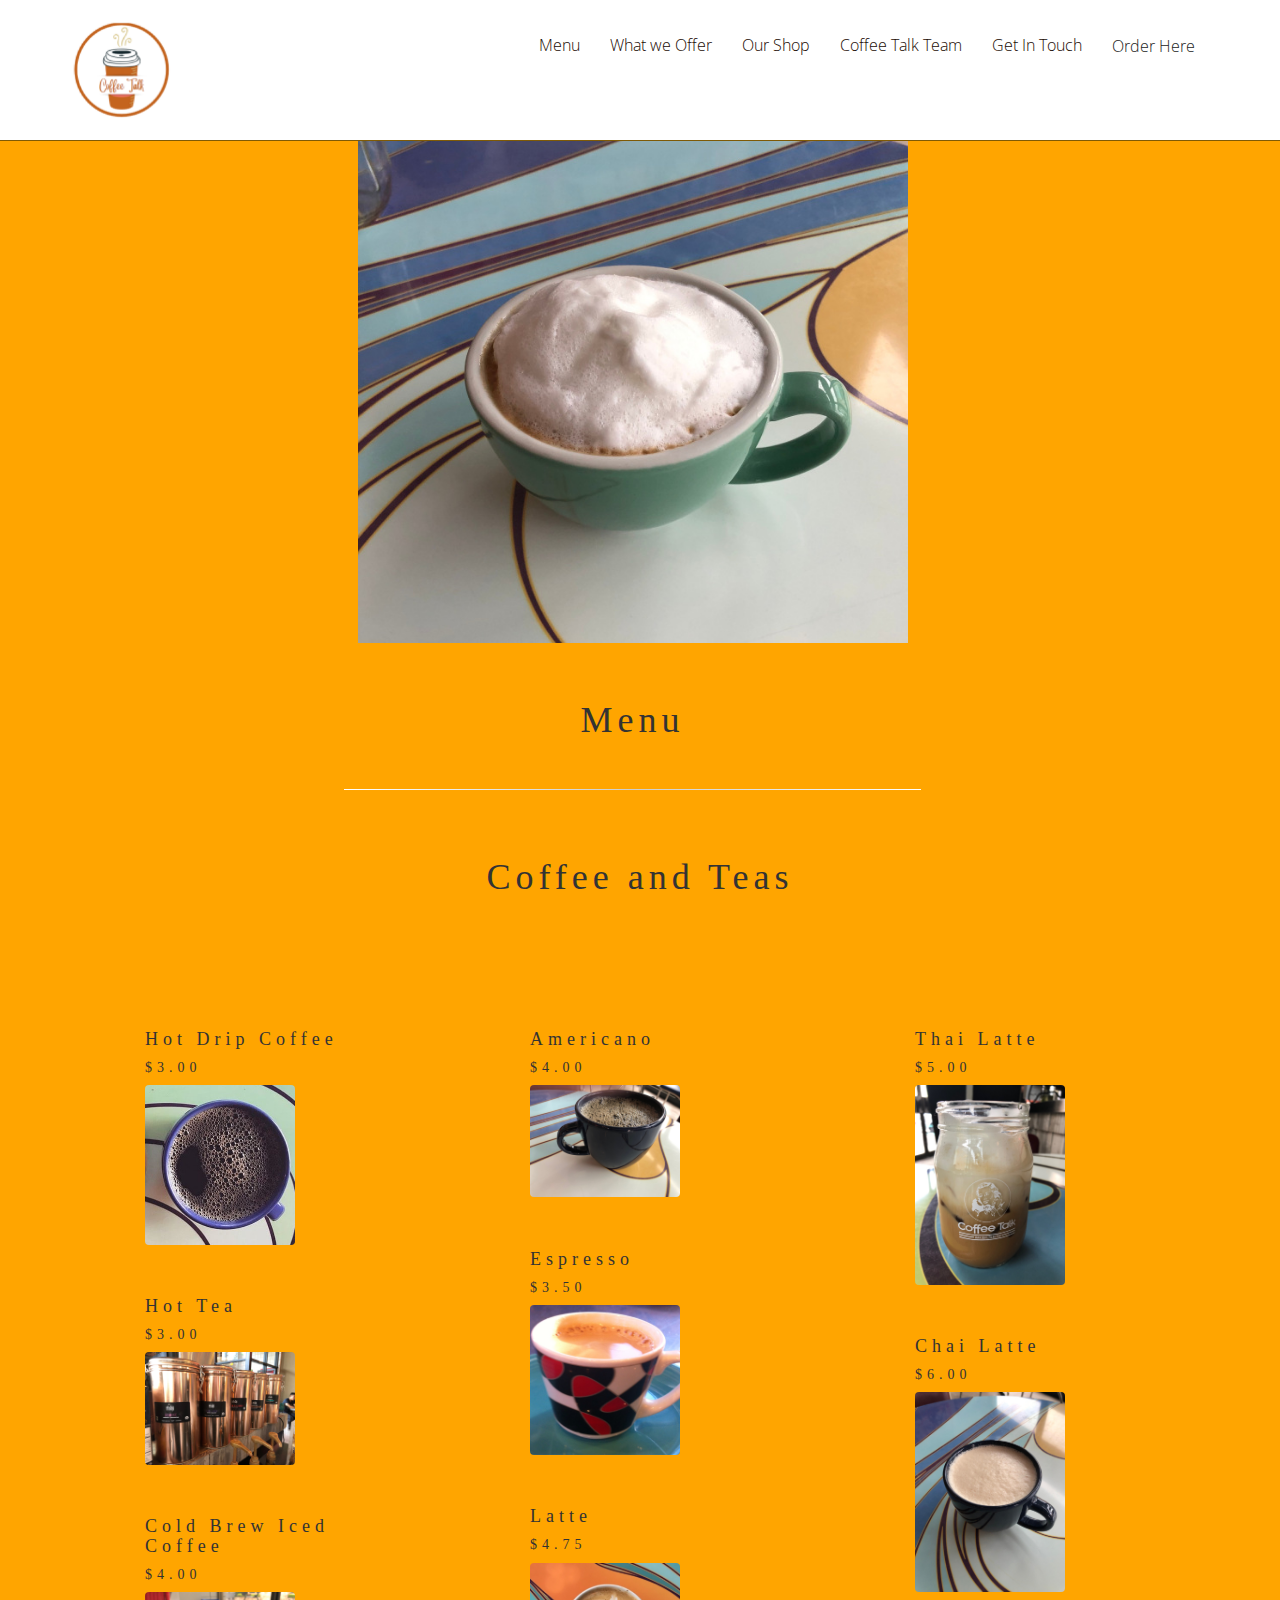
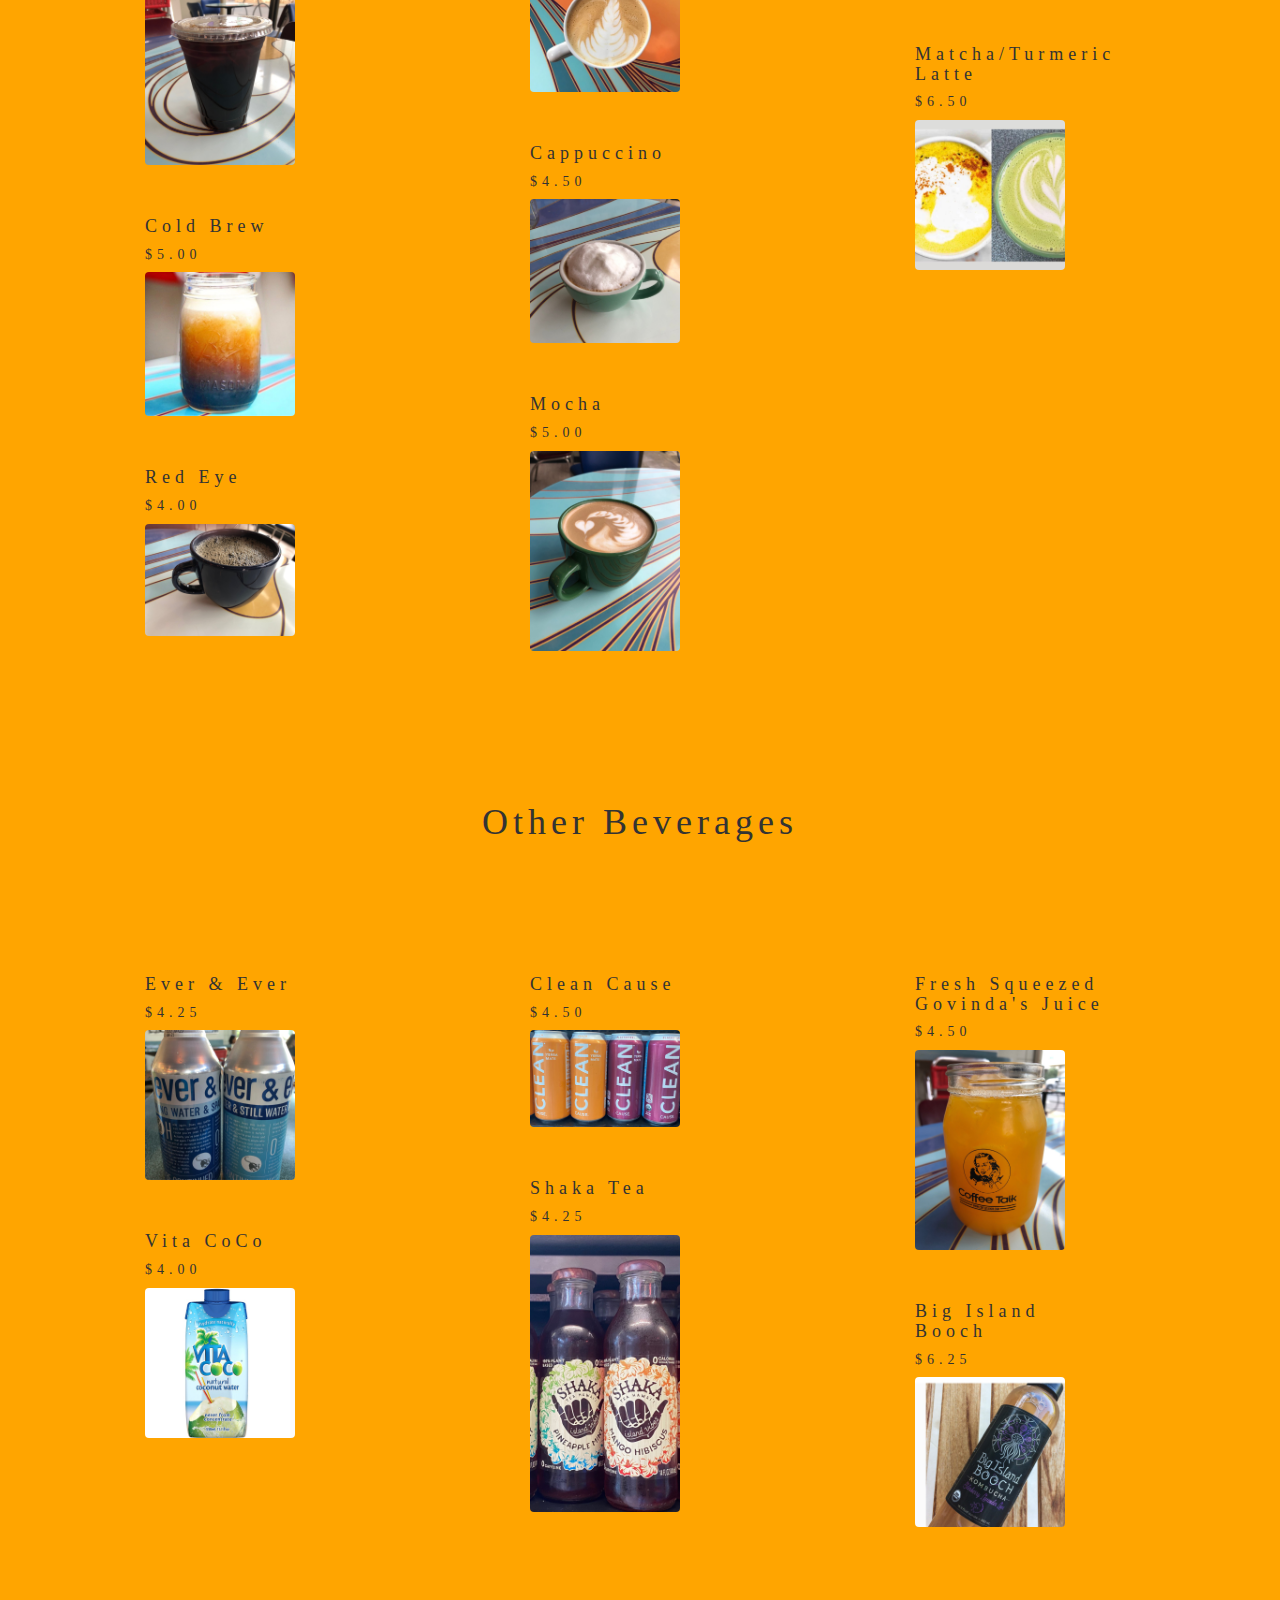
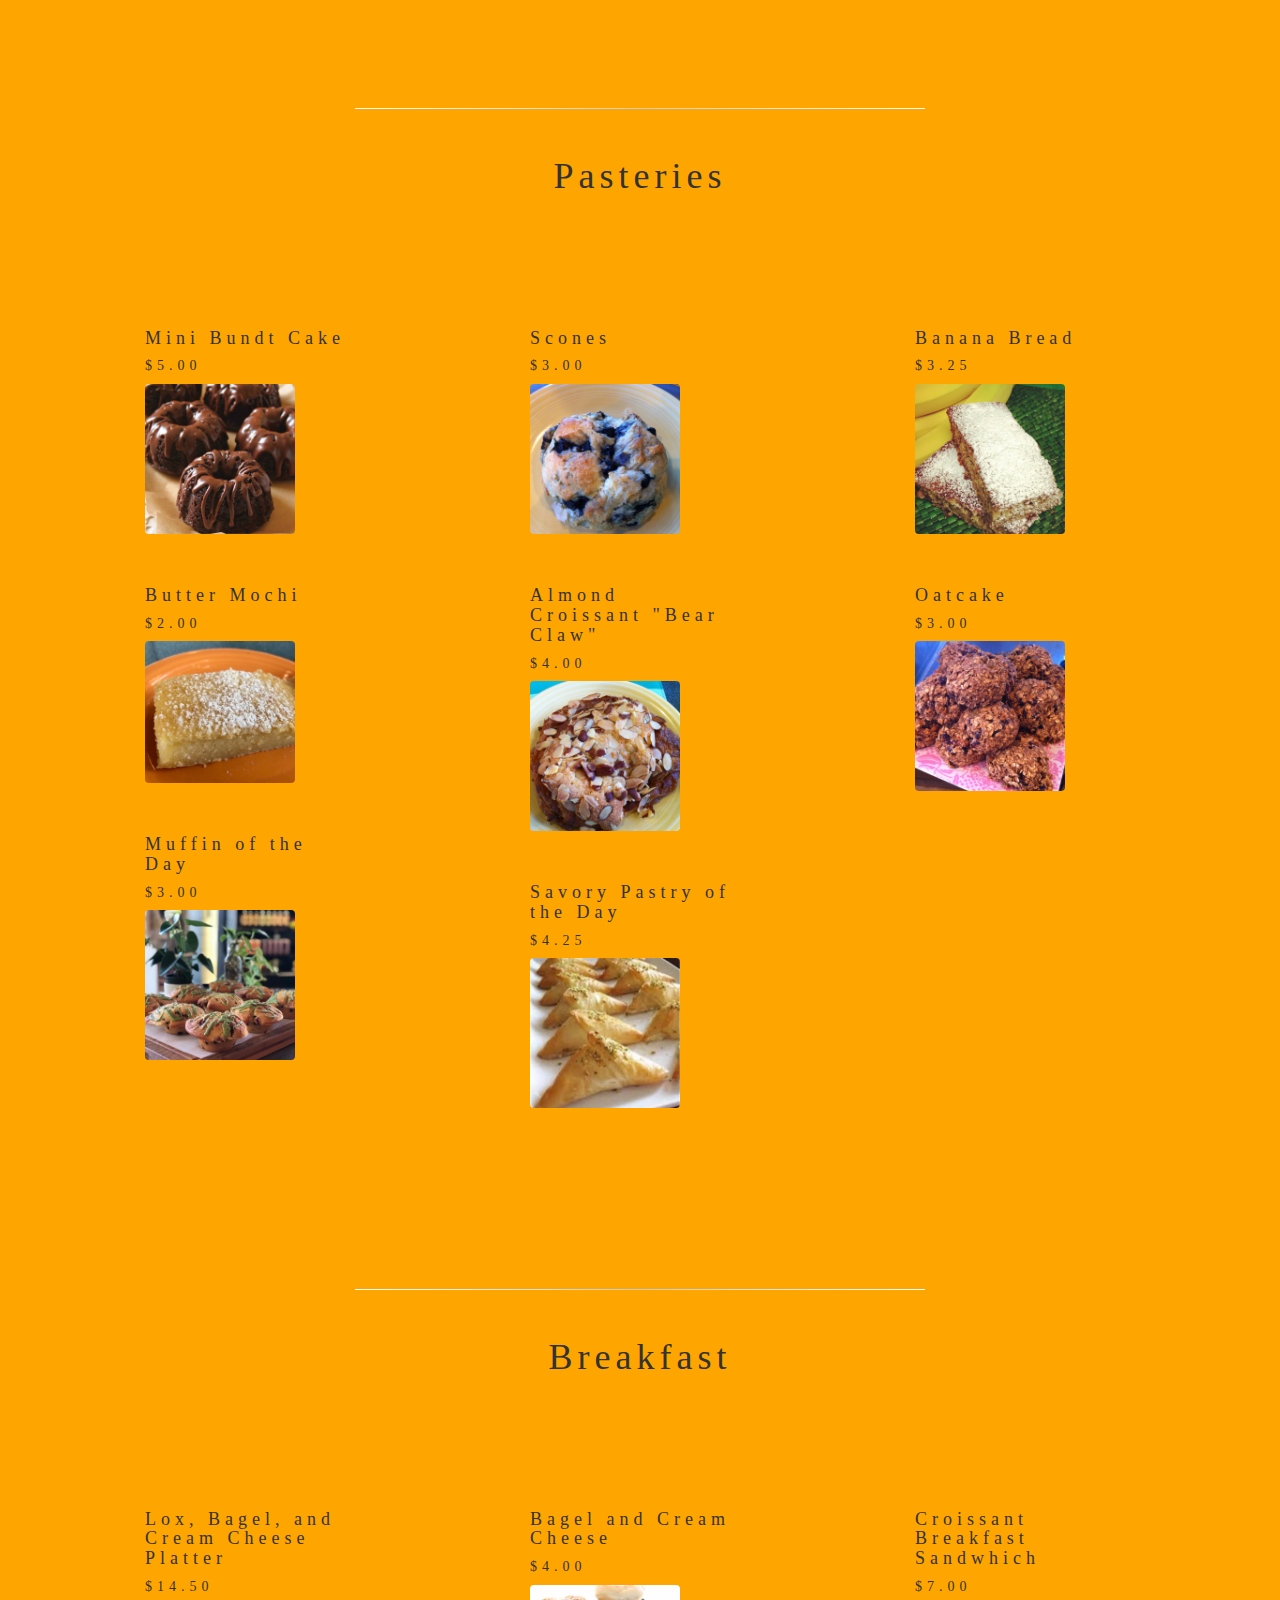
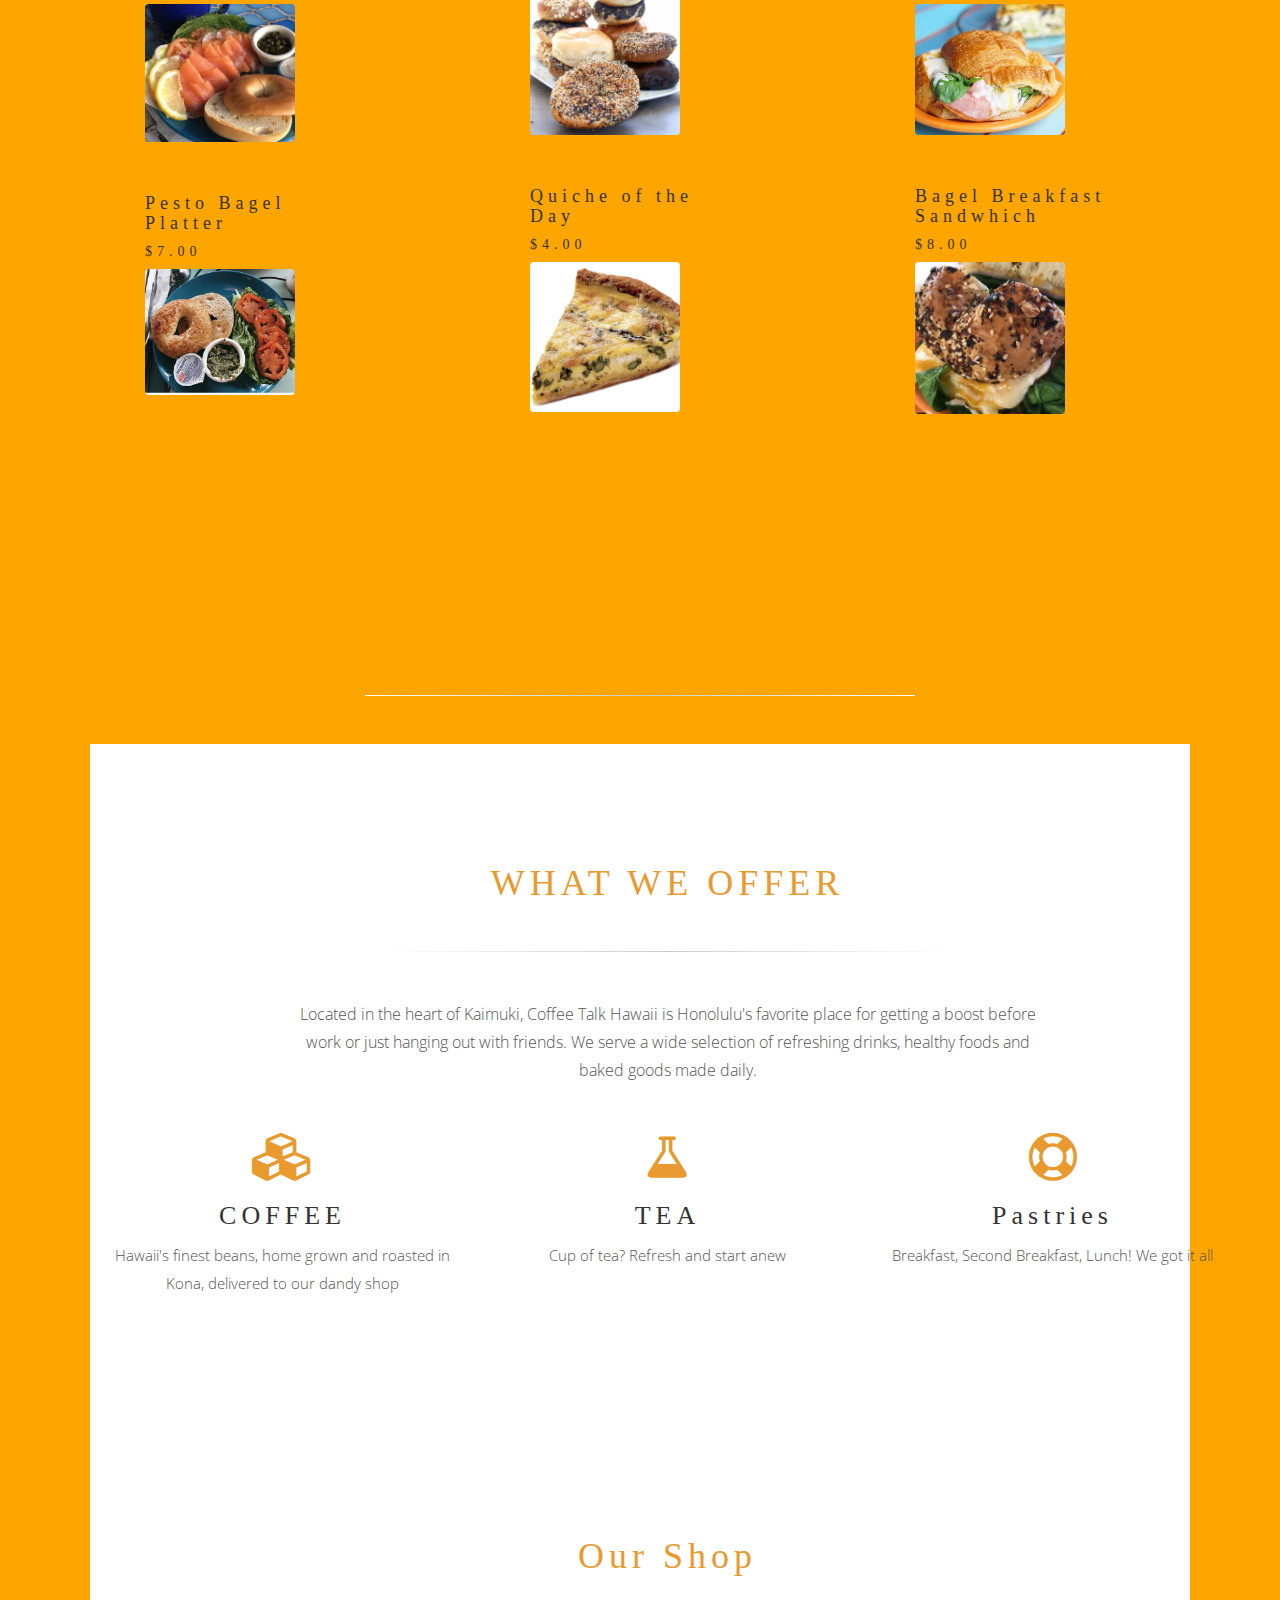
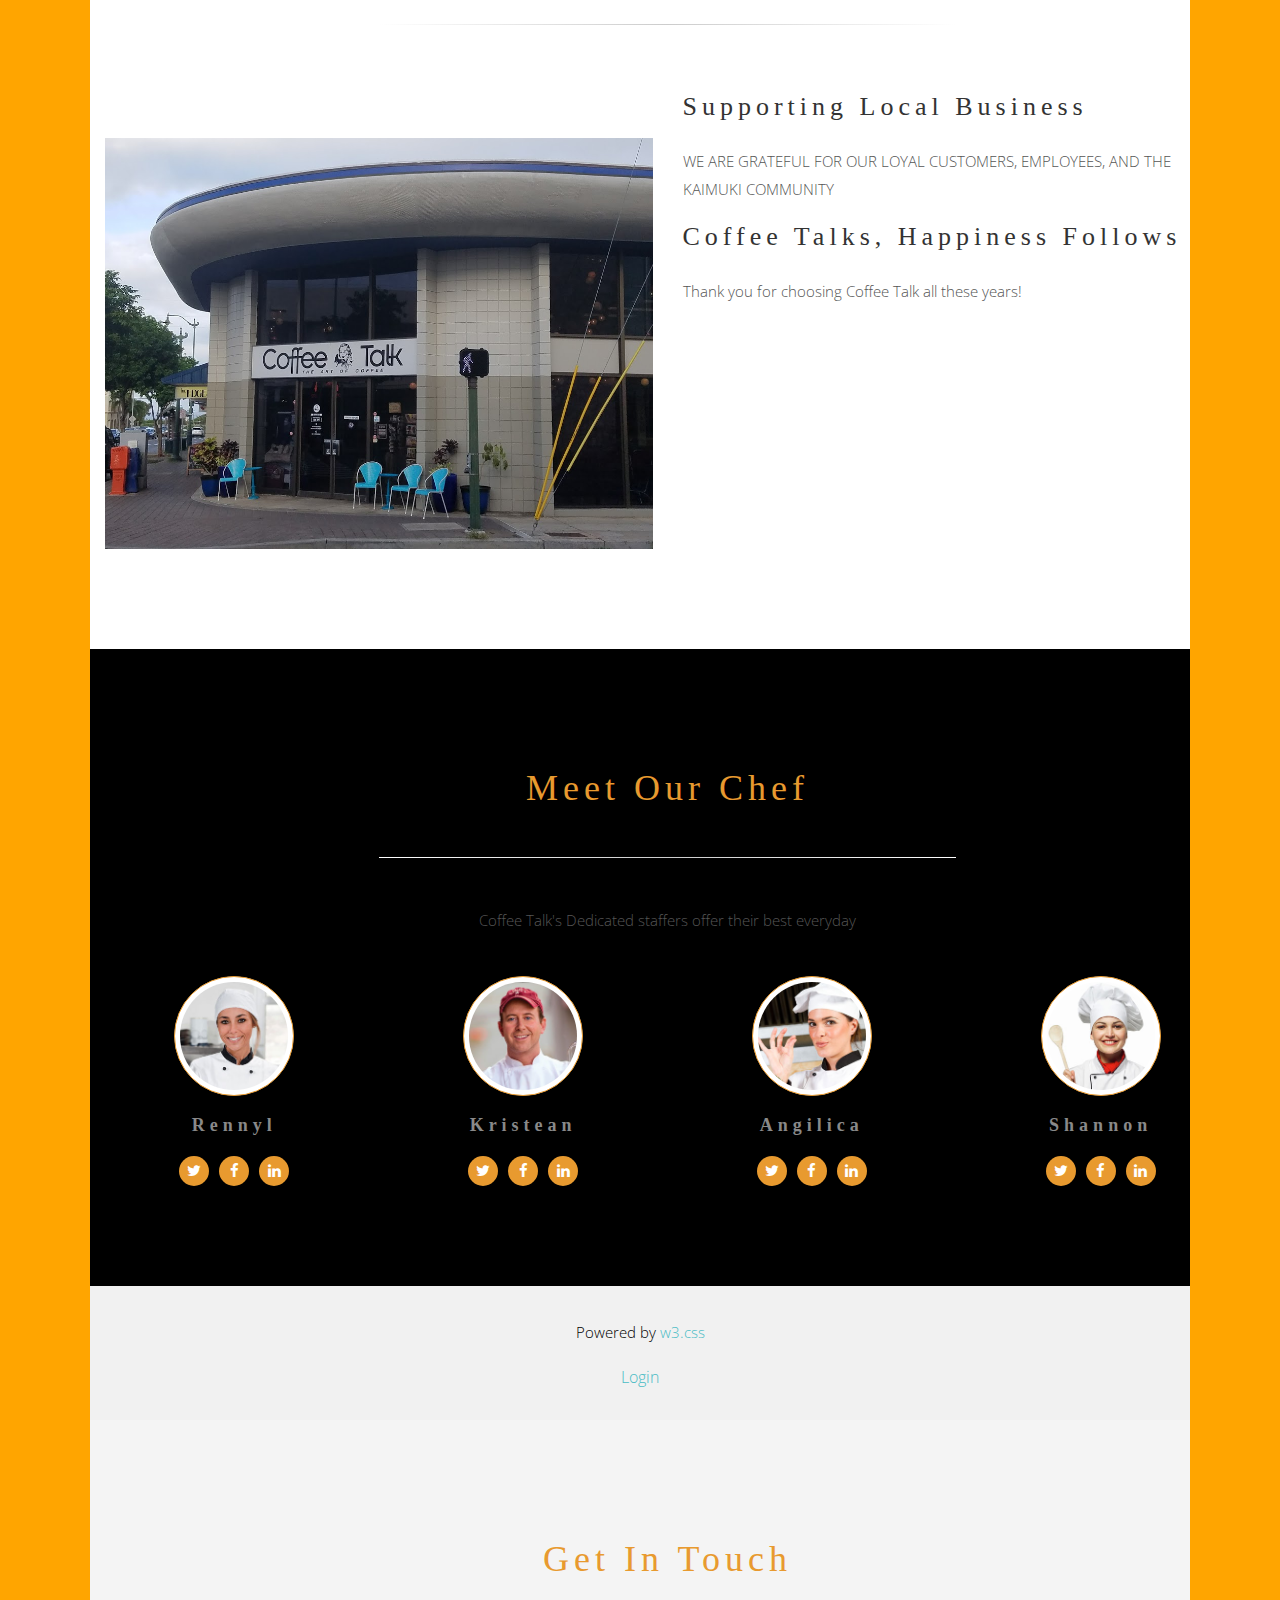
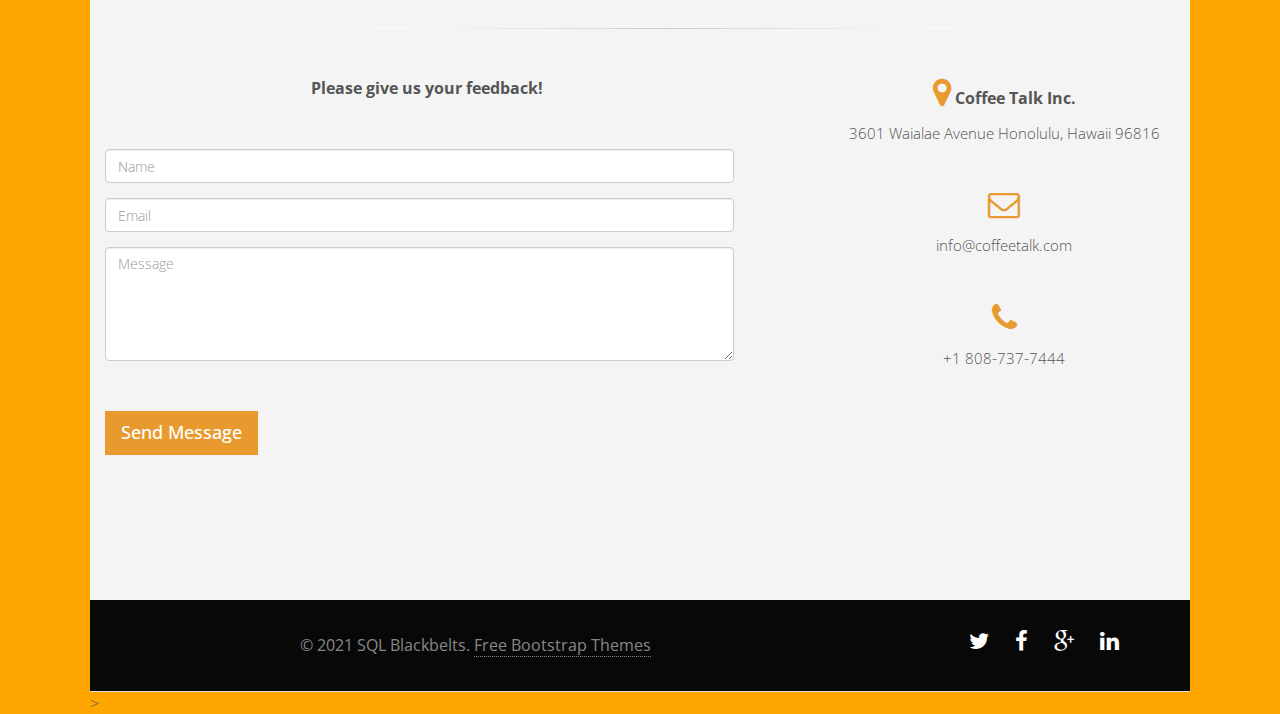
<file: public/index.html>
<!DOCTYPE html>
<html>
<title>Coffee Talk</title>
<meta charset="UTF-8">
<meta name="viewport" content="width=device-width, initial-scale=1">
<link rel="stylesheet" href="https://www.w3schools.com/w3css/4/w3.css">
<script src="./functions.js"></script>

<!-- Bootstrap core CSS -->
<link href="assets/css/bootstrap.css" rel="stylesheet">

<!-- Custom CSS -->
<link href="assets/css/styles.css" rel="stylesheet">
<link href="assets/css/font-awesome.min.css" rel="stylesheet">
<link href="assets/css/animate-custom.css" rel="stylesheet">
<script src="assets/js/jquery.min.js"></script>
<script type="text/javascript" src="assets/js/modernizr.custom.js"></script>
<script>
    function getCookie(cname) {
        var name = cname + "=";
        var decodedCookie = decodeURIComponent(document.cookie);
        var ca = decodedCookie.split(';');
        for (var i = 0; i < ca.length; i++) {
            var c = ca[i];
            while (c.charAt(0) == ' ') {
                c = c.substring(1);
            }
            if (c.indexOf(name) == 0) {
                return c.substring(name.length, c.length);
            }
        }
        return "";
    }
</script>
<!-- HTML5 Shim and Respond.js IE8 support of HTML5 elements and media queries -->
<!--[if lt IE 9]>
    <script src="https://oss.maxcdn.com/libs/html5shiv/3.7.0/html5shiv.js"></script>
    <script src="https://oss.maxcdn.com/libs/respond.js/1.4.2/respond.min.js"></script>
<![endif]-->

</head>

<body data-target="#navbar-main">
    <div id="navbar-main">
        <!-- Fixed navbar -->
        <div class="navbar navbar-inverse navbar-fixed-top">
            <div class="container">

                <div class="navbar-header">
                    <div class="pull-left logo">
                        <a  href="./index.html#home"><img style="width: auto; height: 100px" src="assets/img/CoffeeTalkLogo.png" /></a>
                    </div>
                    <button type="button" class="navbar-toggle" data-toggle="collapse" data-target=".navbar-collapse"> <span class="icon-bar"></span> <span class="icon-bar"></span> <span class="icon-bar"></span> </button>
                </div>
                <div class="navbar-collapse collapse">
                    <ul class="nav navbar-nav pull-right">
                        <li> <a href="./index.html#portfolio" class="smoothScroll"> Menu</a></li>
                        <li> <a href="./index.html#services" class="smoothScroll">What we Offer</a></li>


                        <li> <a href="./index.html#about" class="smoothScroll"> Our Shop</a></li>

                        <li>
                            <a href="./index.html#team" class="smoothScroll"> Coffee Talk Team</a>
                        </li>
                        <li> <a href="./index.html#contact" class="smoothScroll"> Get In Touch</a></li>
                        <li>
                            
                            <Form action="./checkout" method="GET">
                            <input type="submit" value="Order Here"></Form>
                            

                        </li>
                        <li>
                            <script>
                                var username = getCookie(`username`);
                                if (username == "undefined" || username=="") {
                                    document.write(`
                                      `)
                                } else {
                                    document.write(`
                                    <a class="smoothScroll">Welcome back, ${username}!</a> 
                                      `)
                                }
                             </script>
                        </li>

                    </ul>

                </div>
                

                <!--/.nav-collapse -->
            </div>
            
        </div>
        
    </div>




    <style>
        body {
            background-color: orange;
        }
        
        h1,
        h2,
        h3,
        h4,
        h5,
        h6 {
            font-family: "Playfair Display";
            letter-spacing: 5px;
        }
        
        input[type=submit] {
            padding: 15px;
            background: white;
            border: 0 none;
            cursor: pointer;
            -webkit-border-radius: 5px;
            border-radius: 5px;
            transition-duration: 0.4s;
        }
        
        input[type=submit]:hover {
            background-color: black;
            /* Green */
            color: white;
        }

        
        * {
            box-sizing: border-box;
        }
        /* Create three equal columns that floats next to each other */
        
        .column {
        float: left;
        width: 33.33%;
        padding: 90px;
    }
    /* Clear floats after the columns */
    
    .row:after {
        content: "";
        display: table;
        clear: both;
    }

    .frame {
  position: relative;

    }


    .overlay {
    position: absolute;
    top: 0;
    bottom: 0;
    left: 0;
    right: 0;
    height: 80%;
    width: 75%;
    opacity: 0;
    transition: .2s ease;
    background-color: grey;
    }

    .frame:hover .overlay {
    opacity: 1;
    }

    .text {
    color: white;
    font-size: 20px;
    position: absolute;
    top: 50%;
    left: 50%;
    -webkit-transform: translate(-50%, -50%);
    -ms-transform: translate(-50%, -50%);
    transform: translate(-50%, -50%);
    text-align: center;
    }
    </style>


        <!-- Navbar (sit on top) -->
        <div class="w3-top">
            <div class="w3-bar w3-white w3-padding w3-card" style="letter-spacing:4px;">
                <a href="./index.html" class="w3-bar-item w3-button">Coffee Talk</a>
                <!-- Right-sided navbar links. Hide them on small screens -->

                <div class="w3-right w3-hide-small">

                    <a href="./menu.html" class="w3-bar-item w3-button">Menu</a>

                </div>
            </div>
        </div>

        <!-- Header -->


        <!-- ==== PORTFOLIO ==== -->
        <div id="portfolio" name="portfolio">
            <div class="container">
                <div class="row">
                    <div class="w3-content w3-section" style="max-width:550px;" >
                      
                        <img class="mySlides w3-animate-fading" src="./pictures/cappuccino.jpeg" style="width:100%;">
                        <img class="mySlides w3-animate-fading" src="./pictures/coldbrew.jpeg" style="width:100%;">
                        <img class="mySlides w3-animate-fading" src="./pictures/bundt.jpeg" style="width:96%">
                        <img class="mySlides w3-animate-fading" src="./pictures/scones.jpeg" style="width:96%">
                      </div>
                      
                      <script>
                      var myIndex = 0;
                      carousel();
                      
                      function carousel() {
                        var i;
                        var x = document.getElementsByClassName("mySlides");
                        for (i = 0; i < x.length; i++) {
                          x[i].style.display = "none";  
                        }
                        myIndex++;
                        if (myIndex > x.length) {myIndex = 1}    
                        x[myIndex-1].style.display = "block";  
                        setTimeout(carousel, 9000);    
                      }
                      </script>
                      
                    <br> <h1 class="w3-center">Menu</h1>
                    <hr>

                </div>
                <!-- /row -->
               
            
                    <!-- Menu Section -->
                <h1 class="w3-center" id="coffee" >Coffee and Teas</h1><br>
                    
                    <div class="row" >
                          
                        <div class="column" >
                            
                            <h4>Hot Drip Coffee</h4>
                            <h5>$3.00</h5>
                            <div class="frame">
                                <p class="w3-text-grey"><img src="./pictures/hotdripcoffee.jpeg" class="w3-round w3-image " alt="Table Setting" width="150" height="187.5"></p><br>
                                <div class="overlay">
                                  <div class="text">                            
                                      <Form action="./specialcheckout" method="GET">
                                    <input type="submit" value="Order Here"></Form></div>
                                </div>
                              </div>
           
                            <h4>Hot Tea</h4>
                            <h5>$3.00</h5>
                            <div class="frame">
                                <p class="w3-text-grey"><img src="./pictures/hottea.jpeg" class="w3-round w3-image " alt="Table Setting" width="150" height="187.5"></p><br>                                <div class="overlay">
                                  <div class="text">Order</div>
                                </div>
                              </div>
                            
            
                            <h4>Cold Brew Iced Coffee</h4>
                            <h5>$4.00</h5>                           
                             <div class="frame">
                                <p class="w3-text-grey"><img src="./pictures/coldbrewicedcoffee.jpeg" class="w3-round w3-image " alt="Table Setting" width="150" height="187.5"></p><br>                                <div class="overlay">
                                  <div class="text">Order</div>
                                </div>
                              </div>
            
                            <h4>Cold Brew</h4>
                            <h5>$5.00</h5>
                            <div class="frame">
                                <p class="w3-text-grey"><img src="./pictures/coldbrew.jpeg" class="w3-round w3-image " alt="Table Setting" width="150" height="187.5"></p><br>                                <div class="overlay">
                                  <div class="text">Order</div>
                                </div>
                              </div>
            

                              <h4>Red Eye</h4>
                              <h5>$4.00</h5>
                              <div class="frame">
                                  <p class="w3-text-grey"><img src="./pictures/redeye.jpeg" class="w3-round w3-image " alt="Table Setting" width="150" height="187.5"></p><br>                                <div class="overlay">
                                    <div class="text">Order</div>
                                  </div>
                                </div>
                        </div>
                   
                        <div class="column">
                            <h4>Americano</h4>
                            <h5>$4.00</h5>
                            <div class="frame">
                                <p class="w3-text-grey"><img src="./pictures/americano.jpeg" class="w3-round w3-image " alt="Table Setting" width="150" height="187.5"></p><br>
                                <div class="overlay">
                                  <div class="text">                            
                                      <Form action="./specialcheckout2" method="GET">
                                    <input type="submit" value="Order Here"></Form></div>
                                </div>
                              </div>

                              <h4>Espresso</h4>
                              <h5>$3.50</h5>
                              <div class="frame">
                                  <p class="w3-text-grey"><img src="./pictures/espresso.jpeg" class="w3-round w3-image " alt="Table Setting" width="150" height="187.5"></p><br>                                <div class="overlay">
                                    <div class="text">Order</div>
                                  </div>
                                </div>

            
                            <h4>Latte</h4>
                            <h5>$4.75</h5>
                            <div class="frame">
                                <p class="w3-text-grey"><img src="./pictures/latte.jpeg" class="w3-round w3-image " alt="Table Setting" width="150" height="187.5"></p><br>                                <div class="overlay">
                                  <div class="text">Order</div>
                                </div>
                              </div>
            
                            <h4>Cappuccino</h4>
                            <h5>$4.50</h5>
                            <div class="frame">
                                <p class="w3-text-grey"><img src="./pictures/cappuccino.jpeg" class="w3-round w3-image " alt="Table Setting" width="150" height="187.5"></p><br>                                <div class="overlay">
                                  <div class="text">Order</div>
                                </div>
                              </div>
            
                            <h4>Mocha</h4>
                            <h5>$5.00</h5>
                            <div class="frame">
                                <p class="w3-text-grey"><img src="./pictures/mocha.jpeg" class="w3-round w3-image " alt="Table Setting" width="150" height="187.5"></p><br>                                <div class="overlay">
                                  <div class="text">Order</div>
                                </div>
                              </div>
                        </div>
                        <div class="column">
                            <h4>Thai Latte</h4>
                            <h5>$5.00</h5>
                            <div class="frame">
                                <p class="w3-text-grey"><img src="./pictures/thai latte.jpeg" class="w3-round w3-image " alt="Table Setting" width="150" height="187.5"></p><br>                                <div class="overlay">
                                  <div class="text">Order</div>
                                </div>
                              </div>
            
                            <h4>Chai Latte</h4>
                            <h5>$6.00</h5>
                            <div class="frame">
                                <p class="w3-text-grey"><img src="./pictures/chai latte.jpeg" class="w3-round w3-image " alt="Table Setting" width="150" height="187.5"></p><br>                                <div class="overlay">
                                  <div class="text">Order</div>
                                </div>
                              </div>
            
                            <h4>Matcha/Turmeric Latte</h4>
                            <h5>$6.50</h5>
                            <div class="frame">
                                <p class="w3-text-grey"><img src="./pictures/matcha-turmeric latte.jpeg" class="w3-round w3-image " alt="Table Setting" width="150" height="187.5"></p><br>                                <div class="overlay">
                                  <div class="text">Order</div>
                                </div>
                              </div>
            
                        </div>
                    </div>
            
                    <h1 class="w3-center" id="beverage">Other Beverages</h1><br>
                    <div class="row">
                        <div class="column">
                            <h4>Ever & Ever</h4>
                            <h5>$4.25</h5>
                            <p class="w3-text-grey"><img src="./pictures/ever.jpeg" class="w3-round w3-image " alt="Table Setting" width="150" height="187.5"></p><br>
            
                            <h4>Vita CoCo</h4>
                            <h5>$4.00</h5>
                            <p class="w3-text-grey"><img src="./pictures/vita.jpeg" class="w3-round w3-image " alt="Table Setting" width="150" height="187.5"></p><br>
            
                        </div>
                        <div class="column">
                            <h4>Clean Cause</h4>
                            <h5>$4.50</h5>
                            <p class="w3-text-grey"><img src="./pictures/clean.jpeg" class="w3-round w3-image " alt="Table Setting" width="150" height="187.5"></p><br>
            
                            <h4>Shaka Tea</h4>
                            <h5>$4.25</h5>
                            <p class="w3-text-grey"><img src="./pictures/shaka.jpeg" class="w3-round w3-image " alt="Table Setting" width="150" height="187.5"></p><br>
            
                        </div>
                        <div class="column">
                            <h4>Fresh Squeezed Govinda's Juice</h4>
                            <h5>$4.50</h5>
                            <p class="w3-text-grey"><img src="./pictures/freshsqueezed.jpeg" class="w3-round w3-image " alt="Table Setting" width="150" height="187.5"></p><br>
            
                            <h4>Big Island Booch</h4>
                            <h5>$6.25</h5>
                            <p class="w3-text-grey"><img src="./pictures/big island.jpeg" class="w3-round w3-image " alt="Table Setting" width="150" height="187.5"></p><br>
            
            
                        </div>
                    </div>
                    <hr>
            
                    <h1 class="w3-center" id="pasteries">Pasteries</h1><br>
                    <div class="row">
                        <div class="column">
                            <h4>Mini Bundt Cake</h4>
                            <h5>$5.00</h5>
                            <p class="w3-text-grey"><img src="./pictures/bundt.jpeg" class="w3-round w3-image " alt="Table Setting" width="150" height="187.5"></p><br>
            
                            <h4>Butter Mochi</h4>
                            <h5>$2.00</h5>
                            <p class="w3-text-grey"><img src="./pictures/mochi.jpeg" class="w3-round w3-image " alt="Table Setting" width="150" height="187.5"></p><br>
            
                            <h4>Muffin of the Day</h4>
                            <h5>$3.00</h5>
                            <p class="w3-text-grey"><img src="./pictures/muffin.jpeg" class="w3-round w3-image " alt="Table Setting" width="150" height="187.5"></p><br>
            
                        </div>
                        <div class="column">
                            <h4>Scones</h4>
                            <h5>$3.00</h5>
                            <p class="w3-text-grey"><img src="./pictures/scones.jpeg" class="w3-round w3-image " alt="Table Setting" width="150" height="187.5"></p><br>
            
                            <h4>Almond Croissant "Bear Claw"</h4>
                            <h5>$4.00</h5>
                            <p class="w3-text-grey"><img src="./pictures/almond croissant.jpeg" class="w3-round w3-image " alt="Table Setting" width="150" height="187.5"></p><br>
            
                            <h4>Savory Pastry of the Day</h4>
                            <h5>$4.25</h5>
                            <p class="w3-text-grey"><img src="./pictures/pastry of the day.jpeg" class="w3-round w3-image " alt="Table Setting" width="150" height="187.5"></p><br>
            
                        </div>
                        <div class="column">
                            <h4>Banana Bread</h4>
                            <h5>$3.25</h5>
                            <p class="w3-text-grey"><img src="./pictures/banana.jpeg" class="w3-round w3-image " alt="Table Setting" width="150" height="187.5"></p><br>
            
                            <h4>Oatcake</h4>
                            <h5>$3.00</h5>
                            <p class="w3-text-grey"><img src="./pictures/oatcake.jpeg" class="w3-round w3-image " alt="Table Setting" width="150" height="187.5"></p><br>
            
            
                        </div>
                    </div><hr>
            
                    <h1 class="w3-center" id="breakfast">Breakfast</h1><br>
                    <div class="row">
                        <div class="column">
                            <h4>Lox, Bagel, and Cream Cheese Platter</h4>
                            <h5>$14.50</h5>
                            <p class="w3-text-grey"><img src="./pictures/lox.jpeg" class="w3-round w3-image " alt="Table Setting" width="150" height="187.5"></p><br>
            
                            <h4>Pesto Bagel Platter</h4>
                            <h5>$7.00</h5>
                            <p class="w3-text-grey"><img src="./pictures/pesto.jpeg" class="w3-round w3-image " alt="Table Setting" width="150" height="187.5"></p><br>
            
                        </div>
                        <div class="column">
                            <h4>Bagel and Cream Cheese</h4>
                            <h5>$4.00</h5>
                            <p class="w3-text-grey"><img src="./pictures/cream.jpeg" class="w3-round w3-image " alt="Table Setting" width="150" height="187.5"></p><br>
            
                            <h4>Quiche of the Day</h4>
                            <h5>$4.00</h5>
                            <p class="w3-text-grey"><img src="./pictures/quiche.jpeg" class="w3-round w3-image " alt="Table Setting" width="150" height="187.5"></p><br>
            
                        </div>
                        <div class="column">
                            <h4>Croissant Breakfast Sandwhich</h4>
                            <h5>$7.00</h5>
                            <p class="w3-text-grey"><img src="./pictures/breakfast sandwhich.jpeg" class="w3-round w3-image " alt="Table Setting" width="150" height="187.5"></p><br>
            
                            <h4>Bagel Breakfast Sandwhich</h4>
                            <h5>$8.00</h5>
                            <p class="w3-text-grey"><img src="./pictures/bagel.jpeg" class="w3-round w3-image " alt="Table Setting" width="150" height="187.5"></p><br>
            
            
                        </div>
                   
                    </div>
            </div>
        </div>
                
           

        <!-- /container -->
        <!-- Page content -->
        <div class="w3-content" style="max-width:1100px">

            <!-- container -->

            <h1 class="w3-xxlarge">


            </h1>

            <hr>


            <div class="container" style="background-color:#f1f1f1">


            </div>

            <!-- ==== SERVICES ==== -->
            <div id="services" name="home-section">
                <div class="container">
                    <div class="row">
                        <h2 class="centered">WHAT WE OFFER</h2>
                        <hr>
                        <div class="col-lg-8 col-lg-offset-2">
                            <p class="large">Located in the heart of Kaimuki, Coffee Talk Hawaii is Honolulu's favorite place for getting a boost before work or just hanging out with friends. We serve a wide selection of refreshing drinks, healthy foods and baked goods
                                made daily.</p>
                        </div>
                        <div class="col-lg-4 callout"> <i class="fa fa-cubes fa-3x"></i>
                            <h3>COFFEE</h3>
                            <p>Hawaii's finest beans, home grown and roasted in Kona, delivered to our dandy shop</p>
                        </div>
                        <div class="col-lg-4 callout"> <i class="fa fa-flask fa-3x"></i>
                            <h3>TEA</h3>
                            <p>Cup of tea? Refresh and start anew</p>
                        </div>
                        <div class="col-lg-4 callout"> <i class="fa fa-life-ring fa-3x"></i>
                            <h3>Pastries</h3>
                            <p>Breakfast, Second Breakfast, Lunch! We got it all</p>
                        </div>
                    </div>
                    <!-- row -->
                </div>
            </div>



    
            <!-- ==== ABOUT ==== -->
            <div id="about" name="about">
                <div class="container">
                    <div class="row white">
                        <h2 class="centered">Our Shop</h2>
                        <hr>
                        <div class="col-md-6"> <img class="img-responsive" src="assets/img/Coffeetalk/20170610_180133.jpg" align=""> </div>
                        <div class="col-md-6">
                            <h3>Supporting Local Business</h3>
                            <p>WE ARE GRATEFUL FOR OUR LOYAL CUSTOMERS, EMPLOYEES, AND THE KAIMUKI COMMUNITY</p>
                            <h3>Coffee Talks, Happiness Follows</h3>
                            <p>Thank you for choosing Coffee Talk all these years!
                            </p>
                        </div>
                    </div>
                    <!-- row -->
                </div>
            </div>

            <!-- ==== TEAM MEMBERS ==== -->
            <div id="team" name="team">
                <div class="container">
                    <div class="row centered">
                        <h2 class="centered">Meet Our Chef</h2>
                        <hr>
                        <div class="col-lg-8 col-lg-offset-2 centered">
                            <p>Coffee Talk's Dedicated staffers offer their best everyday</p>
                            <br/>
                        </div>
                        <div class="col-lg-3 centered"> <img class="img img-circle" src="assets/img/team/team01.jpg" height="120px" width="120px" alt="">
                            <h4><strong>Rennyl</strong></h4>
                            <p> </p>
                            <a href="#"><i class="fa fa-twitter"></i></a> <a href="#"><i class="fa fa-facebook"></i></a> <a href="#"><i class="fa fa-linkedin"></i></a> </div>
                        <div class="col-lg-3 centered"> <img class="img img-circle" src="assets/img/team/team02.jpg" height="120px" width="120px" alt="">
                            <h4><b>Kristean</b></h4>
                            <p> </p>
                            <a href="#"><i class="fa fa-twitter"></i></a> <a href="#"><i class="fa fa-facebook"></i></a> <a href="#"><i class="fa fa-linkedin"></i></a> </div>
                        <div class="col-lg-3 centered"> <img class="img img-circle" src="assets/img/team/team03.jpg" height="120px" width="120px" alt="">
                            <h4><b>Angilica</b></h4>
                            <p> </p>
                            <a href="#"><i class="fa fa-twitter"></i></a> <a href="#"><i class="fa fa-facebook"></i></a> <a href="#"><i class="fa fa-linkedin"></i></a> </div>
                        <div class="col-lg-3 centered"> <img class="img img-circle" src="assets/img/team/team04.jpg" height="120px" width="120px" alt="">
                            <h4><b>Shannon</b></h4>
                            <p> </p>
                            <a href="#"><i class="fa fa-twitter"></i></a> <a href="#"><i class="fa fa-facebook"></i></a> <a href="#"><i class="fa fa-linkedin"></i></a> </div>

                    </div>
                </div>
                <!-- row -->
            </div>

            <!-- Footer -->
            <footer class="w3-center w3-light-grey w3-padding-32">
                <p>Powered by <a href="https://www.w3schools.com/w3css/default.asp" title="W3.CSS" target="_blank" class="w3-hover-text-green">w3.css</a></p>
                <a href="./loginpage.html">Login</a>
            </footer>

    </body>

</html>

<!-- ==== CONTACT ==== -->
<div id="contact" name="contact">
    <div class="container">
        <div class="row">
            <h2 class="centered">Get In Touch</h2>
            <hr>

        </div>
        <div class="row">
            <div class="col-md-7">
                <strong>Please give us your feedback!</strong>
                <p></p>
                <form id="contact" method="post" class="form" role="form">
                    <div class="row">
                        <div class="col-md-12 form-group">
                            <input class="form-control" id="name" name="name" placeholder="Name" type="text" required />
                        </div>
                        <div class="col-md-12 form-group">
                            <input class="form-control" id="email" name="email" placeholder="Email" type="email" required />
                        </div>
                        <div class="col-md-12 form-group">
                            <textarea class="form-control" id="message" name="message" placeholder="Message" rows="5"></textarea>
                            <button class="btn btn-lg pull-left" type="submit">Send Message</button>
                        </div>
                    </div>

                </form>
                <!-- form -->
            </div>
            <div class="col-md-5">


                <i class="fa fa-map-marker fa-2x"></i>
                <strong>Coffee Talk Inc.</strong>
                <p>3601 Waialae Avenue Honolulu, Hawaii 96816</p>

                <br/>
                <i class="fa fa-envelope-o fa-2x"></i>
                <p>info@coffeetalk.com</p>

                <br/>
                <i class="fa fa-phone fa-2x"></i>
                <p> +1 808-737-7444</p>

            </div>
        </div>
        <!-- row -->

    </div>
</div>
<!-- container -->

<div id="footerwrap">
    <div class="container">
        <div class="row">
            <div class="col-md-8"> <span class="copyright">&copy; 2021 SQL Blackbelts. <a href="https://webthemez.com/free-bootstrap-templates/" target="_blank" title="Free Bootstrap Themes">Free Bootstrap Themes</a> </span> </div>
            <div class="col-md-4">
                <ul class="list-inline social-buttons">
                    <li><a href="#"><i class="fa fa-twitter"></i></a> </li>
                    <li><a href="#"><i class="fa fa-facebook"></i></a> </li>
                    <li><a href="#"><i class="fa fa-google-plus"></i></a> </li>
                    <li><a href="#"><i class="fa fa-linkedin"></i></a> </li>
                </ul>
            </div>
        </div>
    </div>
</div>

<!-- Bootstrap core JavaScript
================================================== -->
<!-- Placed at the end of the document so the pages load faster -->

<script type="text/javascript" src="assets/js/bootstrap.min.js"></script>
<script type="text/javascript" src="assets/js/jquery.easing.1.3.js"></script>
<script type="text/javascript" src="assets/js/smoothscroll.js"></script>
<script type="text/javascript" src="assets/js/custom-scripts.js"></script>
</body>

</html>>
</file>
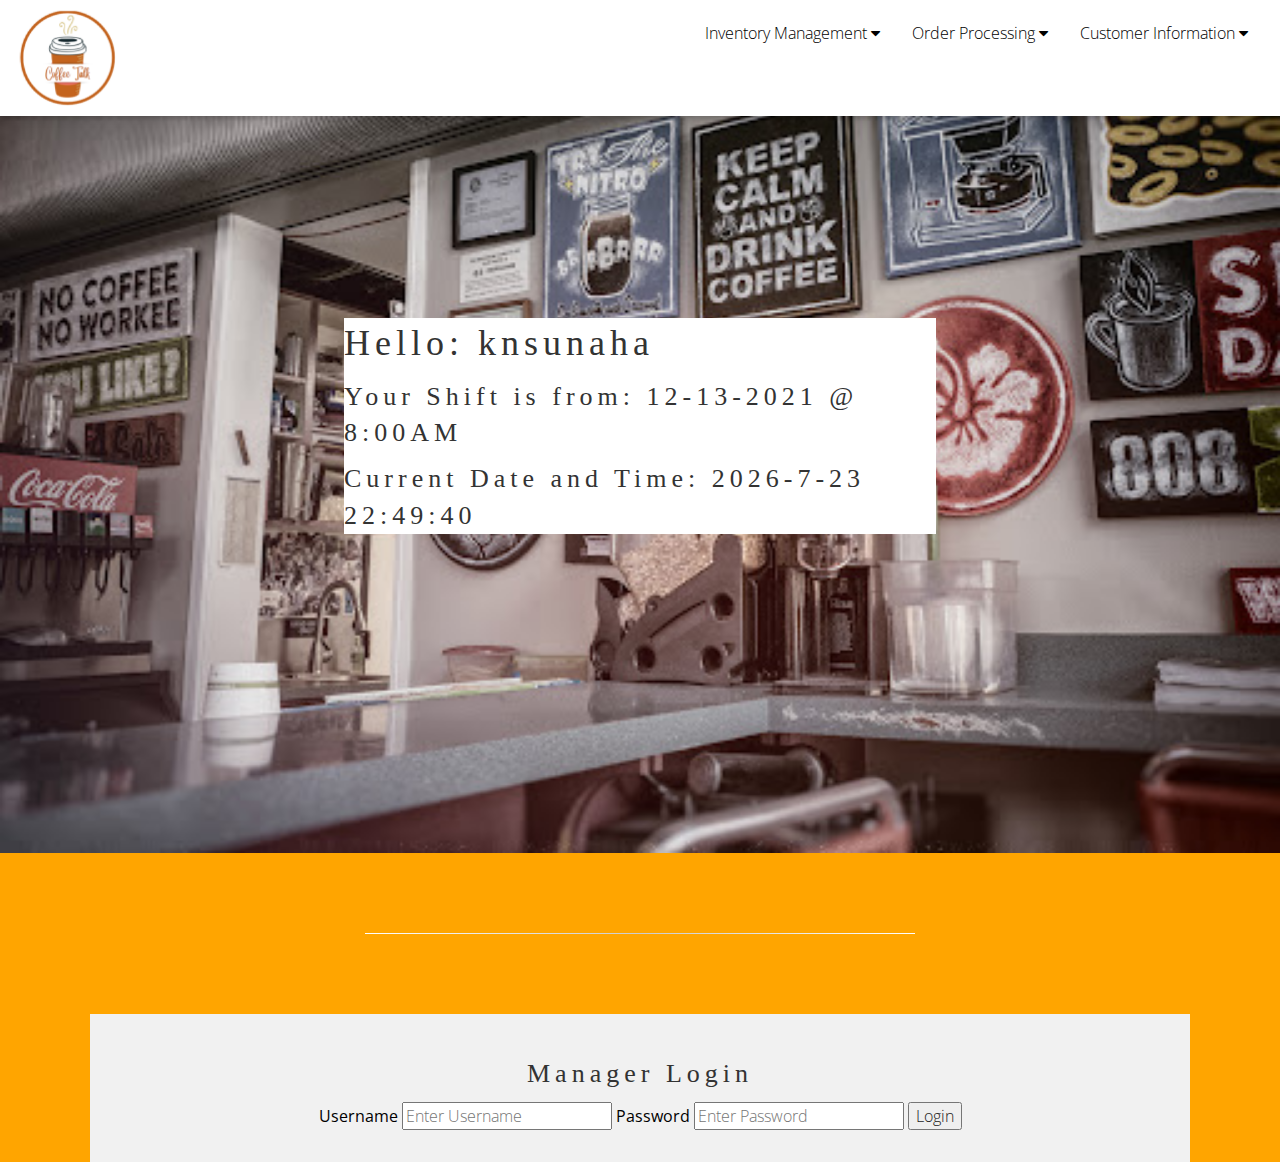
<file: public/employee.html>
<!DOCTYPE html>
<html>
<title>Coffee Talk</title>
<meta charset="UTF-8">
<meta name="viewport" content="width=device-width, initial-scale=1">
<link rel="stylesheet" href="https://www.w3schools.com/w3css/4/w3.css">
<link rel="stylesheet" href="./dropdown.css">
<link rel="stylesheet" href="./popupform.css">
<!-- Bootstrap core CSS -->

<!-- Custom CSS -->
<link href="assets/css/styles.css" rel="stylesheet">
<link href="assets/css/font-awesome.min.css" rel="stylesheet">
<link href="assets/css/animate-custom.css" rel="stylesheet">
<script src="assets/js/jquery.min.js"></script>
<script type="text/javascript" src="assets/js/modernizr.custom.js"></script>

<!-- HTML5 Shim and Respond.js IE8 support of HTML5 elements and media queries -->
<!--[if lt IE 9]>
    <script src="https://oss.maxcdn.com/libs/html5shiv/3.7.0/html5shiv.js"></script>
    <script src="https://oss.maxcdn.com/libs/respond.js/1.4.2/respond.min.js"></script>
<![endif]-->

<script src="./functions.js"></script>

<style>
    body {
        font-family: 'Open Sans', sans-serif;
        background-color: orange;
    }
    
    h1,
    h2,
    h3,
    h4,
    h5,
    h6 {
        font-family: 'Open Sans', sans-serif;
        letter-spacing: 5px;
    }
    
    input[type=submit] {
        padding: 5px 15px;
        background: white;
        border: 0 none;
        cursor: pointer;
        -webkit-border-radius: 5px;
        border-radius: 5px;
        transition-duration: 0.4s;
    }
    
    input[type=submit]:hover {
        background-color: white;
        /* Green */
        color: black;
    }
    
    body {
        font-family: 'Open Sans', sans-serif;
    }
    
    h1,
    h2,
    h3,
    h4,
    h5,
    h6 {
        font-family: "Playfair Display";
        letter-spacing: 5px;
    }
    
    * {
        box-sizing: border-box;
    }
    /* Create three equal columns that floats next to each other */
    
    .column {
        float: left;
        width: 33.33%;
        padding: 10px;
    }
    /* Clear floats after the columns */
    
    .row:after {
        content: "";
        display: table;
        clear: both;
    }
</style>

<body>

    <!-- Navbar (sit on top) -->

    <div class="w3-top">
        <div class="w3-bar w3-white w3-padding w3-card" style="letter-spacing:4px;">
            <a  href="index.html#home"><img style="width: auto; height: 100px" src="assets/img/CoffeeTalkLogo.png" /></a>
            <!-- Right-sided navbar links. Hide them on small screens -->
            <div class="w3-right w3-hide-small">
                <div class="navbar">
                    <div class="dropdown">
                      <button class="dropbtn">Inventory Management 
                        <i class="fa fa-caret-down"></i>
                      </button>
                      <div class="dropdown-content">

                        <Form action="/numofmaterials" method="POST">
                            <input type="submit" value='Inventory Information'>
                            <input type="hidden" name='numofmaterials' value="SELECT * FROM material">
                        </Form>

                      </div>
                    </div> 
                    <div class="dropdown">
                        <button class="dropbtn">Order Processing 
                          <i class="fa fa-caret-down"></i>
                        </button>
                        <div class="dropdown-content">
                            <Form action="/numoforder" method="POST">
                                <input type="submit" value='Total Orders'>
                                <input type="hidden" name="numoforder" value="SELECT * FROM `order`">
                            </Form>

                            <Form action="./barchart.html" method="GET">
                                <input type="submit" value='Order Graph'>

                            </Form>

                            <Form action="/employee_order_form" method="GET">
                                <input type="submit" value="Create Order">
                            </Form>

                            <Form action="/orderperhour" method="POST">
                                <input type="submit" value="Order's per hour">
                            </Form>

                        </div>
                      </div> 
                      <div class="dropdown">
                        <button class="dropbtn">Customer Information
                          <i class="fa fa-caret-down"></i>
                        </button>
                        <div class="dropdown-content">
                            <Form action="/customerinfo" method="POST">
                                <input type="submit" name='submit' value="Customer Information">
                                <input type="hidden" name='customerinfo' value="SELECT * FROM customer ORDER BY cust_id">
                            </Form>

                            <div class="openBtn">
                                <button class="openButton" onclick="openForm()">Register Customer</button>
                              </div>
                          
                        </div>
                      </div> 
                  </div>

            </div>

        </div>
    </div>

    <!-- Header -->
    <header class="w3-display-container w3-content w3-wide" style="max-width:1600px;min-width:500px" id="home">

        <img class="w3-image" src="./pictures/unnamed.jpg" alt="Hamburger Catering" width="1600" height="800">

<script>
var today = new Date();
var date = today.getFullYear()+'-'+(today.getMonth()+1)+'-'+today.getDate();
var time = today.getHours() + ":" + today.getMinutes() + ":" + today.getSeconds();
var dateTime = date+' '+time;
</script>
        <div class="w3-display-middle w3-padding-large">
            <h1 class="w3-xxlarge" style="background-color: white;">
                <div class="container">
                    <H1>Hello: knsunaha</H1>
                    <h3>Your Shift is from: 12-13-2021 @ 8:00AM</h3> 
                    <h3>Current Date and Time: <script>document.write(dateTime)</script></h3>
                    
                </div>
        </div>
    </header>

    <!-- Page content -->
    <div class="w3-content" style="max-width:1100px">

        <!-- About Section -->
        <div class="w3-row w3-padding-32" id="">




        <hr>
        <div class="loginPopup">
            <div class="formPopup" id="popupForm">
                <form action="./register" method="post">
                    <u><h4>Add a Customer</h4></u>
                    <label for="fname"><br><b>First Name</b></label>
                    <br> <input type="text" placeholder="Enter First Name" name="fname" required>

                    <label for="minit"><br><b>Middle Name</b></label>
                    <br><input type="text" placeholder="Enter Middle Name" name="minit">

                    <label for="lname"><br><b>Last Name</b></label>
                    <br><input type="text" placeholder="Enter Last Name" name="lname" required>

                    <label for="uname"><br><b>Username</b></label>
                    <br><input type="text" placeholder="Enter Username" name="username" required>

                    <label for="psw"><br><b>Password</b></label>
                    <br><input type="password" placeholder="Enter Password" name="secondpassword" value="abc123" required>

                    <label for="psw"><br><b>Re-Enter Password</b></label>
                    <br> <input type="password" placeholder="Re-Enter Password" name="password" value="abc123" required>

                    <label for="email"><br><b>Email</b></label>
                    <br> <input type="email" placeholder="Enter Email" name="email" required>

                    <label for="pnum"><br><b>Phone Number</b></label>
                    <br><input type="pnum" placeholder="Enter Phone Number" name="pnum" required>

                    <br><button type="submit">Register</button>


                    <button type="button" class="cancelbtn" onclick=closeForm()>Close</button>

                </form>
                <h8>Default Password Will Be: abc123</h8>
            </div>
          </div>
          <script>
            function openForm() {
              document.getElementById("popupForm").style.display = "block";
            }
            function closeForm() {
              document.getElementById("popupForm").style.display = "none";
            }
          </script>

        <!-- End page content -->
    </div>

    <footer class="w3-center w3-light-grey w3-padding-32">
        <form action="/managerloginform" method="post">

            <h3>Manager Login</h3>
            
                <label for="uname"><b>Username</b></label>
                <input type="text" placeholder="Enter Username" name="username" required>
        
                <label for="psw"><b>Password</b></label>
                <input type="password" placeholder="Enter Password" name="password" required>
        
                <button type="submit">Login</button>
        
            </div>
        </form>

    </footer>
</body>

</html>
</file>
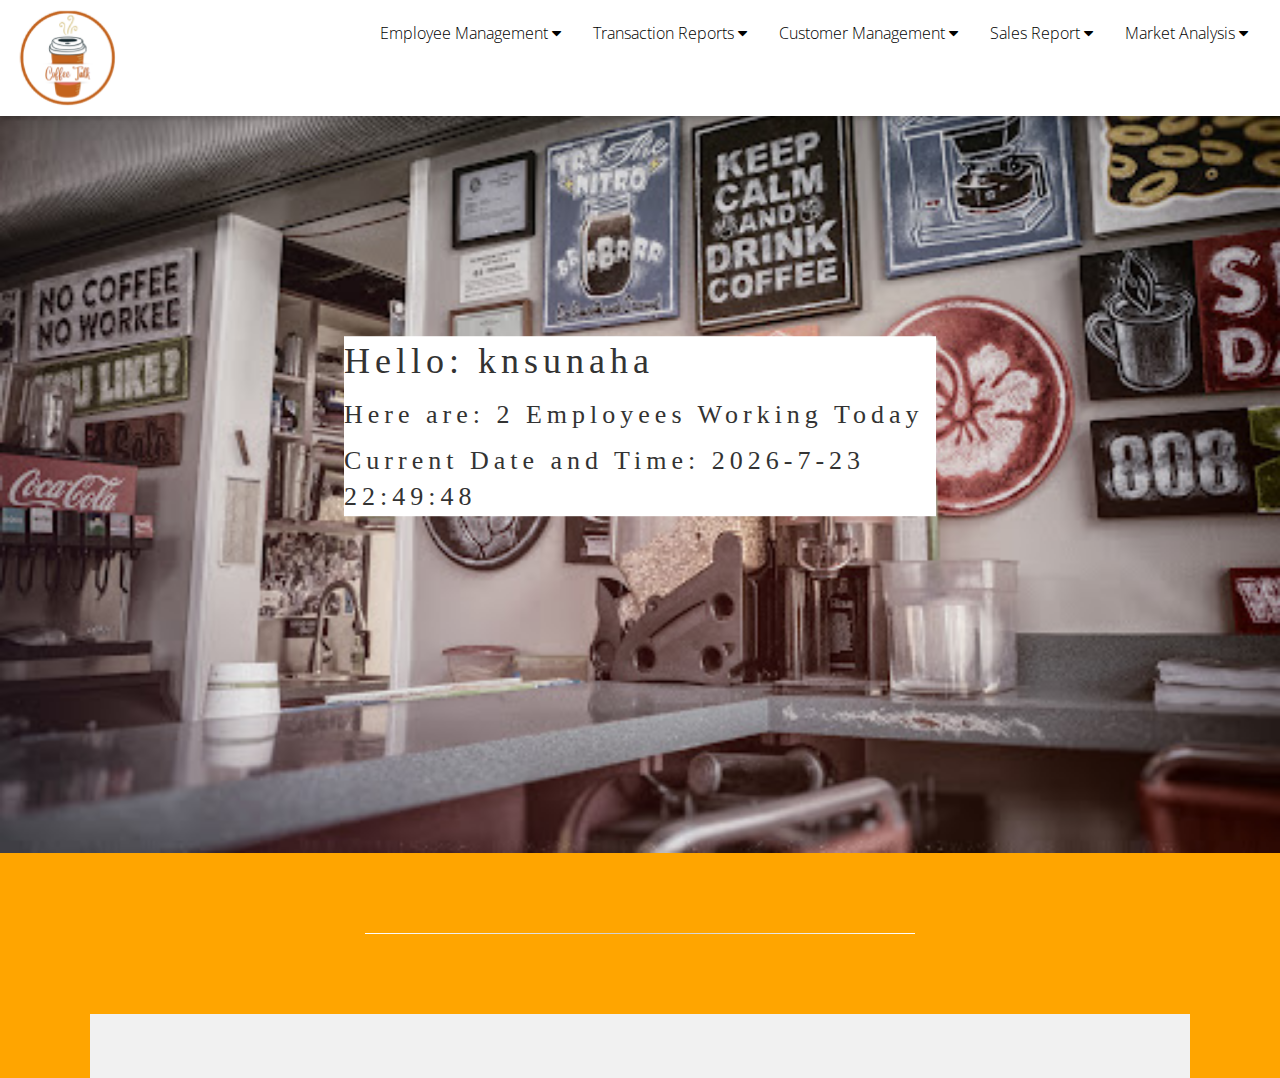
<file: public/manager.html>
<!DOCTYPE html>
<html>
<title>Coffee Talk</title>
<meta charset="UTF-8">
<meta name="viewport" content="width=device-width, initial-scale=1">
<link rel="stylesheet" href="https://www.w3schools.com/w3css/4/w3.css">
<link rel="stylesheet" href="./dropdown.css">
<link rel="stylesheet" href="./popupform.css">
<!-- Bootstrap core CSS -->

<!-- Custom CSS -->
<link href="assets/css/styles.css" rel="stylesheet">
<link href="assets/css/font-awesome.min.css" rel="stylesheet">
<link href="assets/css/animate-custom.css" rel="stylesheet">
<script src="assets/js/jquery.min.js"></script>
<script type="text/javascript" src="assets/js/modernizr.custom.js"></script>

<!-- HTML5 Shim and Respond.js IE8 support of HTML5 elements and media queries -->
<!--[if lt IE 9]>
    <script src="https://oss.maxcdn.com/libs/html5shiv/3.7.0/html5shiv.js"></script>
    <script src="https://oss.maxcdn.com/libs/respond.js/1.4.2/respond.min.js"></script>
<![endif]-->

<script src="./functions.js"></script>

<style>
    body {
        font-family: 'Open Sans', sans-serif;
        background-color: orange;
    }
    
    h1,
    h2,
    h3,
    h4,
    h5,
    h6 {
        font-family: 'Open Sans', sans-serif;
        letter-spacing: 5px;
    }
    
    input[type=submit] {
        padding: 5px 15px;
        background: white;
        border: 0 none;
        cursor: pointer;
        -webkit-border-radius: 5px;
        border-radius: 5px;
        transition-duration: 0.4s;
    }
    
    input[type=submit]:hover {
        background-color: white;
        /* Green */
        color: black;
    }
    
    body {
        font-family: 'Open Sans', sans-serif;
    }
    
    h1,
    h2,
    h3,
    h4,
    h5,
    h6 {
        font-family: "Playfair Display";
        letter-spacing: 5px;
    }
    
    * {
        box-sizing: border-box;
    }
    /* Create three equal columns that floats next to each other */
    
    .column {
        float: left;
        width: 33.33%;
        padding: 10px;
    }
    /* Clear floats after the columns */
    
    .row:after {
        content: "";
        display: table;
        clear: both;
    }
</style>

<body>

    <!-- Navbar (sit on top) -->

    <div class="w3-top">
        <div class="w3-bar w3-white w3-padding w3-card" style="letter-spacing:4px;">
            <a  href="index.html#home"><img style="width: auto; height: 100px" src="assets/img/CoffeeTalkLogo.png" /></a>
            <!-- Right-sided navbar links. Hide them on small screens -->
            <div class="w3-right w3-hide-small">
                <div class="navbar">
                    <div class="dropdown">
                      <button class="dropbtn">Employee Management 
                        <i class="fa fa-caret-down"></i>
                      </button>
                      <div class="dropdown-content">

                        <Form action="/mgrnumofemployee" method="POST">
                            <input type="submit" name='submit' value="Employee Information">
                            <input type="hidden" name='mgrnumofemployee' value="SELECT * FROM employee">
                        </Form>

                        
                        <Form action="/employeestart" method="POST">
                            <input type="submit" name='submit' value="Employee Start Date">
                            <input type="hidden" name='employeestart' value="
                            SELECT Fname, Lname, StartDate FROM employee WHERE StartDate IS NOT NULL;">
                        </Form>

                        <p><div class="openBtn">
                            <button class="openButton" onclick="regopenForm()">Register Employee</button>
                          </div></p><br>
                          
                          <p><div class="openBtn">
                            <button class="openButton" onclick="emgropenForm()">Employee Efficiency</button>
                          </div></p><br>

                      </div>
                    </div> 
                    <div class="dropdown">
                        <button class="dropbtn">Transaction Reports
                          <i class="fa fa-caret-down"></i>
                        </button>
                        <div class="dropdown-content">
  
                            <Form action="/Supplierpayment" method="POST">
                                <input type="submit" value="Payment for Suppliers">
                                <input type="hidden" name="Supplierpayment" value="SELECT Sup_name, COUNT(material.Sup_num) AS From_Supplier, M_price*M_quantity AS Material_Price FROM material, supplier WHERE material.Sup_num=supplier.Sup_num GROUP BY Sup_name;">
                            </Form>

                            <Form action="/lastcontactsupplier" method="POST">
                                <input type="submit" value="Last Contact with Suppliers">
                                <input type="hidden" name="lastcontactsupplier" value="
                                SELECT Sup_name, (DATEDIFF(now(),Sup_date)) AS Date FROM `supplier` WHERE Sup_date IS NOT NULL">
                            </Form>
  
                        </div>
                      </div> 
                    <div class="dropdown">
                        <button class="dropbtn">Customer Management
                          <i class="fa fa-caret-down"></i>
                        </button>
                        <div class="dropdown-content">
                            <Form action="/custpoints" method="POST">
                                <input type="submit" value='Customer Points'>
                            </Form>

                            <Form action="/greaterthanavg" method="POST">
                                <input type="submit" value="Customer(s) with greater than average points">
                                <input type="hidden" name="greaterthanavg" value="SELECT Cust_id, Fname, Lname FROM customer WHERE Cust_id IN (SELECT Cust_id FROM reward WHERE points>(SELECT AVG(points) FROM reward))">
                            </Form>

                            <p><div class="openBtn">
                                <button class="openButton" onclick="ageopenForm()">Email based on Age</button>
                              </div></p><br>
                              <p><div class="openBtn">
                                <button class="openButton" onclick="returnopenForm()">Check when customer last visited</button>
                              </div></p><br>
                              
                        </div>
                    </div> 
                    <div class="dropdown">
                        <button class="dropbtn">Sales Report
                          <i class="fa fa-caret-down"></i>
                        </button>
                        <div class="dropdown-content">
                            <p><div class="openBtn">
                                <button class="openButton" onclick="salesopenForm()">Profits Recieved</button>
                              </div></p>
                            
                        </div>
                    </div>
                      <div class="dropdown">
                        <button class="dropbtn">Market Analysis
                          <i class="fa fa-caret-down"></i>
                        </button>
                        <div class="dropdown-content">
                            <Form action="/numoforder" method="POST">
                                <input type="submit" value='Total Orders (All Time)'>
                                <input type="hidden" name="numoforder" value="SELECT * FROM `order`">
                            </Form>

                            <Form action="/numofordertoday" method="POST">
                                <input type="submit" value='Total Orders (Today)'>
                                   <input type="hidden" name="numofordertoday" value="SELECT M_name, COUNT(O_id) AS Number_Sold
                                 FROM material, `order`
                              WHERE M_id=O_id AND O_date=CAST(CURDATE() as DATE)
                                 GROUP BY M_name">
                            </Form>
                            <Form action="/greaterthanavgorder" method="POST">
                                <input type="submit" value='Greater than average products'>
                                <input type="hidden" name="greaterthanavgorder" value="SELECT M_name FROM material WHERE M_id IN (SELECT O_id FROM `order` WHERE O_id>(SELECT AVG(O_id) FROM `order`));">
                            </Form>

                            <Form action="/mostsold" method="POST">
                                <input type="submit" value='Most Sold product'>
                                <input type="hidden" name="mostsold" value="SELECT M_name, Sup_name, COUNT(O_quantity) AS Amount FROM `order`, material, supplier WHERE O_id=M_id AND material.Sup_num=supplier.Sup_num GROUP BY M_name ORDER BY COUNT(O_quantity) DESC LIMIT 1">
                            </Form>

                          
                        </div>
                        
                      </div> 
                  </div>

            </div>

        </div>
    </div>

    <!-- Header -->
    <header class="w3-display-container w3-content w3-wide" style="max-width:1600px;min-width:500px" id="home">

        <img class="w3-image" src="./pictures/unnamed.jpg" alt="Hamburger Catering" width="1600" height="800">

<script>
var today = new Date();
var date = today.getFullYear()+'-'+(today.getMonth()+1)+'-'+today.getDate();
var time = today.getHours() + ":" + today.getMinutes() + ":" + today.getSeconds();
var dateTime = date+' '+time;
</script>
        <div class="w3-display-middle w3-padding-large">
            <h1 class="w3-xxlarge" style="background-color: white;">
                <div class="container">
                    <H1>Hello: knsunaha</H1>
                    <h3>Here are: 2 Employees Working Today</h3> 
                    <h3>Current Date and Time: <script>document.write(dateTime)</script></h3>
                    
                </div>
        </div>
    </header>

    <!-- Page content -->
    <div class="w3-content" style="max-width:1100px">

        <!-- About Section -->
        <div class="w3-row w3-padding-32" id="">




        <hr>
        <div class="loginPopup">
            <div class="formPopup" id="popupForm">
                <Form action="/add_employee" method="POST">
                    <u><h4>Add Employee</h4></u> SSN <input type='number' maxlength="9" name="Ssn" required>
                    <BR> First name <input type='text' name='Fname' required>
                    <BR> Middle Initial <input type='text' name='Mini'>
                    <BR> Last name <input type='text' name='Lname' required>
                    <BR> Address <input type='text' name='Address' required>
                    <BR> Gender <input type='text' maxlength="1" name='Gender' required>
                    <BR> Birth Date <input type='date' name='Bdate'>
                    <BR> Salary <input type='number' name='Salary'>
                    <BR> Manager SSN <input type='number' maxlength="9" name="Superssn" required>
                    <BR>
                    <input type="submit" value="Submit">
                    <button type="button" class="cancelbtn" onclick=regcloseForm()>Close</button>

                </Form>
                <h8>Default Password Will Be: abc123</h8>
            </div>
        </div>
        <div class="loginPopup">
            <div class="formPopup" id="employeemgrpopupForm">
                <Form action="/employee_efficiency" method="POST">
                    <u><h4>Employee Efficiency</h4></u> Enter a Start Date <input type='date' name='start_date' max="date" required>
                    <BR> Enter a End Date <input type='date' name='end_date' required>
                    <BR>
                    <input type="submit" value="Submit">

                    <button type="button" class="cancelbtn" onclick=emgrcloseForm()>Close</button>

                </Form>
            </div>
        </div>
        <div class="loginPopup">
            <div class="formPopup" id="salespopupForm">
                <Form action="/profits" method="POST">
                    <u><h4>Profits Recieved</h4></u> Enter a Start Date <input type='date' name='start_date' max="date" required>
                    <BR> Enter a End Date <input type='date' name='end_date' required>
                    <BR>
                    <input type="submit" value="Submit">
                    <button type="button" class="cancelbtn" onclick=salescloseForm()>Close</button>
                </Form>
            </div>
        </div>
        <div class="loginPopup">
            <div class="formPopup" id="agepopupForm">
                <Form action="/customerage" method="POST">
                    <u><h4>Customer email based on age</h4></u> Enter a Minimum Age <input type='number' name='minage' required>
                    <BR> Enter a Maximum Age <input type='numeber' name='maxage' required>
                    <BR>
                    <input type="submit" value="Submit">

                    <button type="button" class="cancelbtn" onclick=agecloseForm()>Close</button>

                </Form>
            </div>
        </div>
        <div class="loginPopup">
            <div class="formPopup" id="returnpopupForm">
                <Form action="/customerreturn" method="POST">
                    <u><h4>Check customers last visis</h4></u> Enter a Number <input type='number' name='num' required>
                    <BR>
                    <input type="submit" value="Submit">

                    <button type="button" class="cancelbtn" onclick=returncloseForm()>Close</button>

                </Form>
            </div>
        </div>
        
          <script>
            function regopenForm() {
              document.getElementById("popupForm").style.display = "block";
            }
            function regcloseForm() {
              document.getElementById("popupForm").style.display = "none";
            }
            function emgropenForm() {
              document.getElementById("employeemgrpopupForm").style.display = "block";
            }
            function emgrcloseForm() {
              document.getElementById("employeemgrpopupForm").style.display = "none";
            }
            function salesopenForm() {
              document.getElementById("salespopupForm").style.display = "block";
            }
            function salescloseForm() {
              document.getElementById("salespopupForm").style.display = "none";
            }
            function ageopenForm() {
              document.getElementById("agepopupForm").style.display = "block";
            }
            function agecloseForm() {
              document.getElementById("agepopupForm").style.display = "none";
            }
            function returnopenForm() {
              document.getElementById("returnpopupForm").style.display = "block";
            }
            function returncloseForm() {
              document.getElementById("returnpopupForm").style.display = "none";
            }
          </script>

        <!-- End page content -->
    </div>

    <footer class="w3-center w3-light-grey w3-padding-32">


    </footer>
</body>

</html>
</file>
<file: public/assets/css/styles.css>
@import url(http://fonts.googleapis.com/css?family=Open+Sans:400,700,800,600);
@import url(http://fonts.googleapis.com/css?family=Raleway:600,700,800);
html, button, input, select, textarea {
	color: #222;
}
::-moz-selection {
 background: #f2c2c9;
 color: #a4003a;
 text-shadow: none;
}
::selection {
	background: #16a085;
	color: #a4003a;
	text-shadow: none;
}

hr {
	display: block;
	height: 1px;
	border: 0;
	margin: 3em 0;
	padding: 0;
	background-image: -webkit-linear-gradient(left, #fff, #ccc, #fff);
	background-image: -moz-linear-gradient(left, #fff, #ccc, #fff);
	background-image: -ms-linear-gradient(left, #fff, #ccc, #fff);
	background-image: -o-linear-gradient(left, #fff, #ccc, #fff);
	width: 50%;
	left: 25%;
	position: relative;
	border: none;
}

img {
	vertical-align: middle;
}
 
textarea {
	resize: vertical;
}
/* ===============================================
   General styles
   ============================================== */

html, body {
	height: 100%;
}
body { 
	font-weight: 300;
	font-size: 16px;
	color: #555;
	-webkit-font-smoothing: antialiased;
	-webkit-overflow-scrolling: touch;
	line-height: 1.4;
	font-family: 'Open Sans', sans-serif;
}
.logo a {
margin: 0 auto; 
display: inline-block; 
} 
.logo a img{
background:transparent;
}
.navbar-inverse {
background-color: #FFFFFF;
border-color: rgba(127, 90, 5, 1);
padding: 20px 0;
}
.navbar-inverse .navbar-nav > li > a {
color: #1B0B03;
}
.navbar-inverse .navbar-nav > li > a:hover, .navbar-inverse .navbar-nav > li > a:focus {
color: #1B0B03;
}
.navbar-inverse .navbar-nav > .active > a, .navbar-inverse .navbar-nav > .active > a:hover, .navbar-inverse .navbar-nav > .active > a:focus {
color: #fff;
background-color: #080808;
border-radius: 15px 0px 15px 0px;
}
.navbar-inverse .navbar-toggle {
border-color: #333;
background: rgb(31, 14, 7);
}
.tb {
display: table;
width: 100%;
}
.tb-cell {
display: table-cell;
vertical-align: middle;
}
.text-center {
text-align: center;
}


.col-md-4 {
	padding-bottom: 20px;
}
.row {
	margin-right: 0px;
	margin-left: -15px;
}
.modal-header {
	background: #E89A2F;
}
.modal-header h4 {
	color: white;
	font-weight: 700;
	letter-spacing: 1px;
}
.modal-footer {
	background: #2b2b2b;
}
.navbar-default {
	border-color: transparent;
	background-color: #dadada;
}
.navbar-inverse .navbar-brand {
	font-weight: 500;
	font-size: 20px;
}
.navbar-toggle {
	border-color: transparent;
	border: 0px solid transparent;
}
.navbar-default .navbar-nav > li > a:hover, .navbar-default .navbar-nav > li > a:focus {
	background-color: #16a085;
	color: white;
}
a img {
	background: white;
}
.odd a img {
	background: #f5f5f5;
}
/* Titles */
h1, h2, h3, h4, h5, h6 {
	font-family: "Raleway";
	font-weight: 200;
	color: #333;
}
h2 {
	font-size: 36px;
	color: #E89A2F;
}
h3 {
	font-size: 26px;
}
/* Paragraph & Typographic */
p {
	line-height: 28px;
	margin-bottom: 20px;
	font-size: 15px;
}
p.large {
	font-size: 16px;
	margin-bottom: 50px;
}
.centered {
	text-align: center;
}
strong {
	font-weight: 700;
}
em {
	font-weight: 300;
}
pre {
	background: #ebebeb;
	border: none; 
	font-size: 16px;
	color: #666;
	padding: 20px;
	line-height: 28px;
}
small {
	font-size: 12px;
}
blockquote, blockquote p {
	line-height: 28px;
	color: #999;
	font-weight: 300;
	font-style: italic;
}
blockquote {
	position: relative;
	margin: 0 0 40px -30px;
	padding-left: 30px;
	border-left: 5px solid #3498db;
}
blockquote cite {
	position: absolute;
	bottom: -25px;
	right: 0;
	font-size: 12px;
	font-style: italic;
	color: #333;
	font-weight: 300;
}
blockquote cite:before {
	content: "-- "
}
/* Images */
.overflow-image {
	margin-top: -65px;
}
/* Links */
a {
	color: #4abcc5;
	word-wrap: break-word;
	-webkit-transition: color 0.1s ease-in, background 0.1s ease-in;
	-moz-transition: color 0.1s ease-in, background 0.1s ease-in;
	-ms-transition: color 0.1s ease-in, background 0.1s ease-in;
	-o-transition: color 0.1s ease-in, background 0.1s ease-in;
	transition: color 0.1s ease-in, background 0.1s ease-in;
}
a:hover, a:focus {
	color: #c0392b;
	text-decoration: none;
	outline: 0;
}
a:before, a:after {
	-webkit-transition: color 0.1s ease-in, background 0.1s ease-in;
	-moz-transition: color 0.1s ease-in, background 0.1s ease-in;
	-ms-transition: color 0.1s ease-in, background 0.1s ease-in;
	-o-transition: color 0.1s ease-in, background 0.1s ease-in;
	transition: color 0.1s ease-in, background 0.1s ease-in;
} 
/* ==========================================================================
   Wrap Sections
   ========================================================================== */

#headerwrap {
	background: url(../img/header_bg.jpg) no-repeat center top;
	margin-top: -50px;
	padding-top: 120px;
	text-align: center;
	background-attachment: relative;
	background-position: center center;
	min-height: 850px;
	width: 100%;
	-webkit-background-size: 100%;
	-moz-background-size: 100%;
	-o-background-size: 100%;
	background-size: 100%;
	-webkit-background-size: cover;
	-moz-background-size: cover;
	-o-background-size: cover;
	background-size: cover;
	padding-bottom: 100px;
}
#headerwrap h1 {
	color: #ffffff;
	font-size: 50px;
	font-weight: 400;
	text-align: center;
	letter-spacing: 3px;
}
#headerwrap p {
	color: #fff;
	font-size: 22px;
	font-weight: 300;
	text-align: center;
	letter-spacing: 1px;
}
#headerwrap .icon {
	color: #ffffff;
	margin-top: 115px;
	padding-bottom: 30px;
	letter-spacing: 8px;
	font-size: 100px;
	font-weight: bold;
}
#headerwrap .btn {
	font-weight: 500;
	font-size: 20px;
	margin: 50px 0;
	background-color: #e89a2f;
	color: #fff;
	border-radius: 0;
	color: #000;
}
#headerwrap .btn:hover, #headerwrap .btn:focus {
	background-color:#fff;
	color:#000; 
	outline: 0px;
	border-radius: 0px;
}
 
.img-circle {
border-radius: 50%;
border: 1px solid #E89A2F;
padding: 5px;
background: #fff;
}
#about {
	background: #FFF;
	padding: 100px 0;
}
#about img {
	margin-top: 65px;
}
#services {
	background: #FFFFFF;
	padding: 100px 0;
	text-align: center;
}
#services .fa {
	color: #E89A2F;
}
#services p {
	text-align: center;
}
.hero-section{
background-color: #E89A2F;
padding:60px 0
}
.hero-section p {
color: #fff;
line-height: 30px;
margin: 0;
padding: 0;
font-size: 18px;
}
.reservation-btn{
background:#000;
border-radius:0px;
padding:12px 20px;
color:#fff;
}
.reservation-btn:hover{
color:#000;
background:#fff;
}
#team {
	background: #000000;
	padding: 100px 0;
}
#team H4 {
	padding-top: 10px;
	color: #898989;
}
#team p.large {
	margin-top: 60px;
	margin-bottom: 40px;
}
#team .fa {
	width: 30px;
	height: 30px;
	margin: 0 3px;
	border-radius: 100%;
	font-size: 15px;
	line-height: 30px;
	outline: 0;
	color: #fff;
	background-color: #E89A2F;
	-webkit-transition: all .3s;
	-moz-transition: all .3s;
	transition: all .3s;
}
#team .fa:hover {
	background-color: #ffbf00;
}
#portfolio {
	padding: 100px 0;
}
#portfolio .btn-default {
	border: 0;
}
#contact {
	background:#F4F4F4;
	padding: 100px 0;
	text-align: center;
}

#contact .form {
	padding: 30px 0;
}
#contact .fa {
	color: #E89A2F;
	margin-bottom: 10px;
}
#contact .btn {
	font-weight: 500;
	font-size: 18px;
	margin-top: 50px;
	background-color: #E89A2F;
	color: #fff;
	border: 0;
	border-radius: 0;
}
#contact .btn:hover, #contact .btn:focus {
	background-color: #e9af03;
	outline: 0px;
}
#greywrap {
	background: #f5f5f5;
	margin-top: 0px;
	padding: 50px 0;
	border-bottom: 1px solid #eee;
	text-align: center;
}
#greywrap .btn {
	font-family: "Raleway";
	font-weight: 300;
	font-size: 20px;
	margin: 0 25px;
	background-color: #fff;
	border-color: #e2e2e2;
	color: #888;
	border-bottom: 0;
	letter-spacing: 1px;
}
#greywrap .btn:hover, #greywrap .btn:focus {
	margin: 0 25px;
	background-color: #fff;
	border-color: #a5cdd5;
	border-bottom: 0;
	outline: 0px;
	color: #a5cdd5;
}
#greywrap h2 {
	font-size: 30px;
}
#greywrap .callout {
	margin-bottom: 20px;
}
#greywrap p {
	font-size: 30px;
}
#greywrap .fa {
	font-size: 18px;
	margin-right: 4px;
}
#footerwrap {
	background: #080808;
	padding: 25px 0 15px 0;
	border-bottom: 1px solid #ddd;
	text-align: center;
}
#footerwrap span.copyright {
	line-height: 40px;
	color: #888;
	font-weight: 400;
}
#footerwrap span.copyright a {
	color: #888;
	border-bottom: 1px dotted;
}
#footerwrap span.copyright a:hover {
	color: #ffbf00;
	text-decoration: none;
}
#footerwrap h4 {
	color: white;
}
ul.social-buttons {
	margin: 0;
}
ul.social-buttons li a {
	font-size: 22px;
outline: 0;
color: #FFFFFF;
margin-right: 12px;
}
ul.social-buttons li a:hover, ul.social-buttons li a:focus, ul.social-buttons li a:active {
	color: #ffbf00;
} 

.white h1 {
	color: #999;
}
.white p {
	padding-top: 15px;
} 

.grid figure {
	margin: 0;
	position: relative;
	border: 1px solid #eee;
}
.grid figure img {
	width: 100%;
	display: block;
	position: relative;
}
.grid figcaption {
	position: absolute;
	top: 0;
	left: 0;
	padding: 20px;
	color: #fff;
	background-color: rgba(216, 169, 27, 0.81);
}
.grid figcaption h5 {
	margin: 0;
	padding-top: 0px;
	padding-left: 20px;
	padding-bottom: 5px;
	color: #fff;
	font-weight: 700;
	text-align: left;
	letter-spacing: 1px;
	font-size:24px;
}
.grid figcaption a {
	text-align: left;
	padding: 5px 10px;
	margin-left: 20px;
	display: inline-block;
	background: #2f2f2f;
	color: #F27E00;
	font-size: 13px;
	background: #fff;
}
 
.overlay figure {
	overflow: hidden;
}
.overlay figure img {
	-webkit-transition: -webkit-transform 0.4s;
	-moz-transition: -moz-transform 0.4s;
	transition: transform 0.4s;
}
.no-touch .overlay figure:hover img, .overlay figure.cs-hover img {
	-webkit-transform: translateY(-30px);
	-moz-transform: translateY(-30px);
	-ms-transform: translateY(-30px);
	transform: translateY(-30px);
}
.overlay figcaption {
	height: 100%;
	width: 100%;
	top: auto;
	bottom: 0;
	opacity: 0;
	-webkit-transform: translateY(100%);
	-moz-transform: translateY(100%);
	-ms-transform: translateY(100%);
	transform: translateY(100%);
	-webkit-transition: -webkit-transform 0.4s, opacity 0.1s 0.3s;
	-moz-transition: -moz-transform 0.4s, opacity 0.1s 0.3s;
	transition: transform 0.4s, opacity 0.1s 0.3s;
}
.no-touch .overlay figure:hover figcaption, .overlay figure.cs-hover figcaption {
	opacity: 1;
	-webkit-transform: translateY(0px);
	-moz-transform: translateY(0px);
	-ms-transform: translateY(0px);
	transform: translateY(0px);
	-webkit-transition: -webkit-transform 0.4s, opacity 0.1s;
	-moz-transition: -moz-transform 0.4s, opacity 0.1s;
	transition: transform 0.4s, opacity 0.1s;
}
.overlay figcaption a {
position: absolute;
/* top: 10px; */
bottom: 10px;
right: 30px;
background: #000;
color: #fff;
border-radius: 0px;
padding: 6px 15px;
}
.div-pattern2{
background:url('../img/div-pattern2.png') top left repeat-x;
height:30px;
width:100%;
display:block;
}
.div-pattern{
background:url('../img/div-pattern.png') top left repeat-x;
height:30px;
width:100%;
display:block;
}
/* ==========================================
   MEDIA QUERIES
   ======================================== */
@media screen and (max-width:1050px), screen and (max-device-width:1050px) {
body .header {
	background-attachment: scroll;
}
}

@media only screen and (min-device-width:768px) and (max-device-width : 1024px) and (orientation : portrait) {
.header {
	background-attachment: scroll;
}
}

@media screen and (max-width:769px) {
#headerwrap h1 {
	font-size: 80px;
}
#headerwrap p {
	font-size: 30px;
	line-height: 38px;
}
}
@media screen and (max-width:480px) {
#headerwrap h1 {
font-size: 34px;
}
#headerwrap p {
margin-top:30px;
font-size: 20px;
}
.navbar-nav{
float: right !important;
width: 100%;
margin: 10px auto;
}
#team img{
margin-top:30px;
}
}
</file>
<file: public/dropdown.css>
.navbar {
  overflow: hidden;
  background-color: white;
}

.navbar a {
  float: left;
  font-size: 16px;
  color: white;
  text-align: center;
  padding: 14px 16px;
  text-decoration: none;
}

.dropdown {
  float: left;
  overflow: hidden;
}

.dropdown .dropbtn {
  font-size: 16px;  
  border: none;
  outline: none;
  color: black;
  padding: 14px 16px;
  background-color: inherit;
  font-family: inherit;
  margin: 0;
}

.navbar a:hover, .dropdown:hover .dropbtn {
  background-color: grey;
}

.dropdown-content {
  display: none;
  position: absolute;
  background-color: white;
  min-width: 160px;
  box-shadow: 0px 8px 16px 0px rgba(0,0,0,0.2);
  z-index: 1;
}

.dropdown-content a {
  float: none;
  color: black;
  padding: 12px 16px;
  text-decoration: none;
  display: block;
  text-align: left;
}

.dropdown-content a:hover {
  background-color: #ddd;
}

.dropdown:hover .dropdown-content {
  display: block;
}
</file>
<file: public/popupform.css>
.openBtn {
    display: flex;
    justify-content: left;
  }
  .openButton {
    border: none;
    border-radius: 5px;
    background-color: white;
    color: black;
    padding: 14px 20px;
    cursor: pointer;
    position: fixed;
  }
  .loginPopup {
    position: relative;
    text-align: center;
    width: 100%;
  }
  .formPopup {
      background-color: white;
    display: none;
    position: fixed;
    left: 45%;
    top: 5%;
    transform: translate(-50%, 5%);
    border: 3px solid #999999;
    z-index: 9;
  }
  .formContainer {
    max-width: 300px;
    padding: 20px;
    background-color: #fff;
  }
  .formContainer input[type=text],
  .formContainer input[type=password] {
    width: 100%;
    padding: 15px;
    margin: 5px 0 20px 0;
    border: none;
    background: #eee;
  }
  .formContainer input[type=text]:focus,
  .formContainer input[type=password]:focus {
    background-color: #ddd;
    outline: none;
  }
  .formContainer .btn {
    padding: 12px 20px;
    border: none;
    background-color: #8ebf42;
    color: #fff;
    cursor: pointer;
    width: 100%;
    margin-bottom: 15px;
    opacity: 0.8;
  }
  .formContainer .cancel {
    background-color: #cc0000;
  }
  .formContainer .btn:hover,
  .openButton:hover {
    opacity: 1;
  }
</file>
